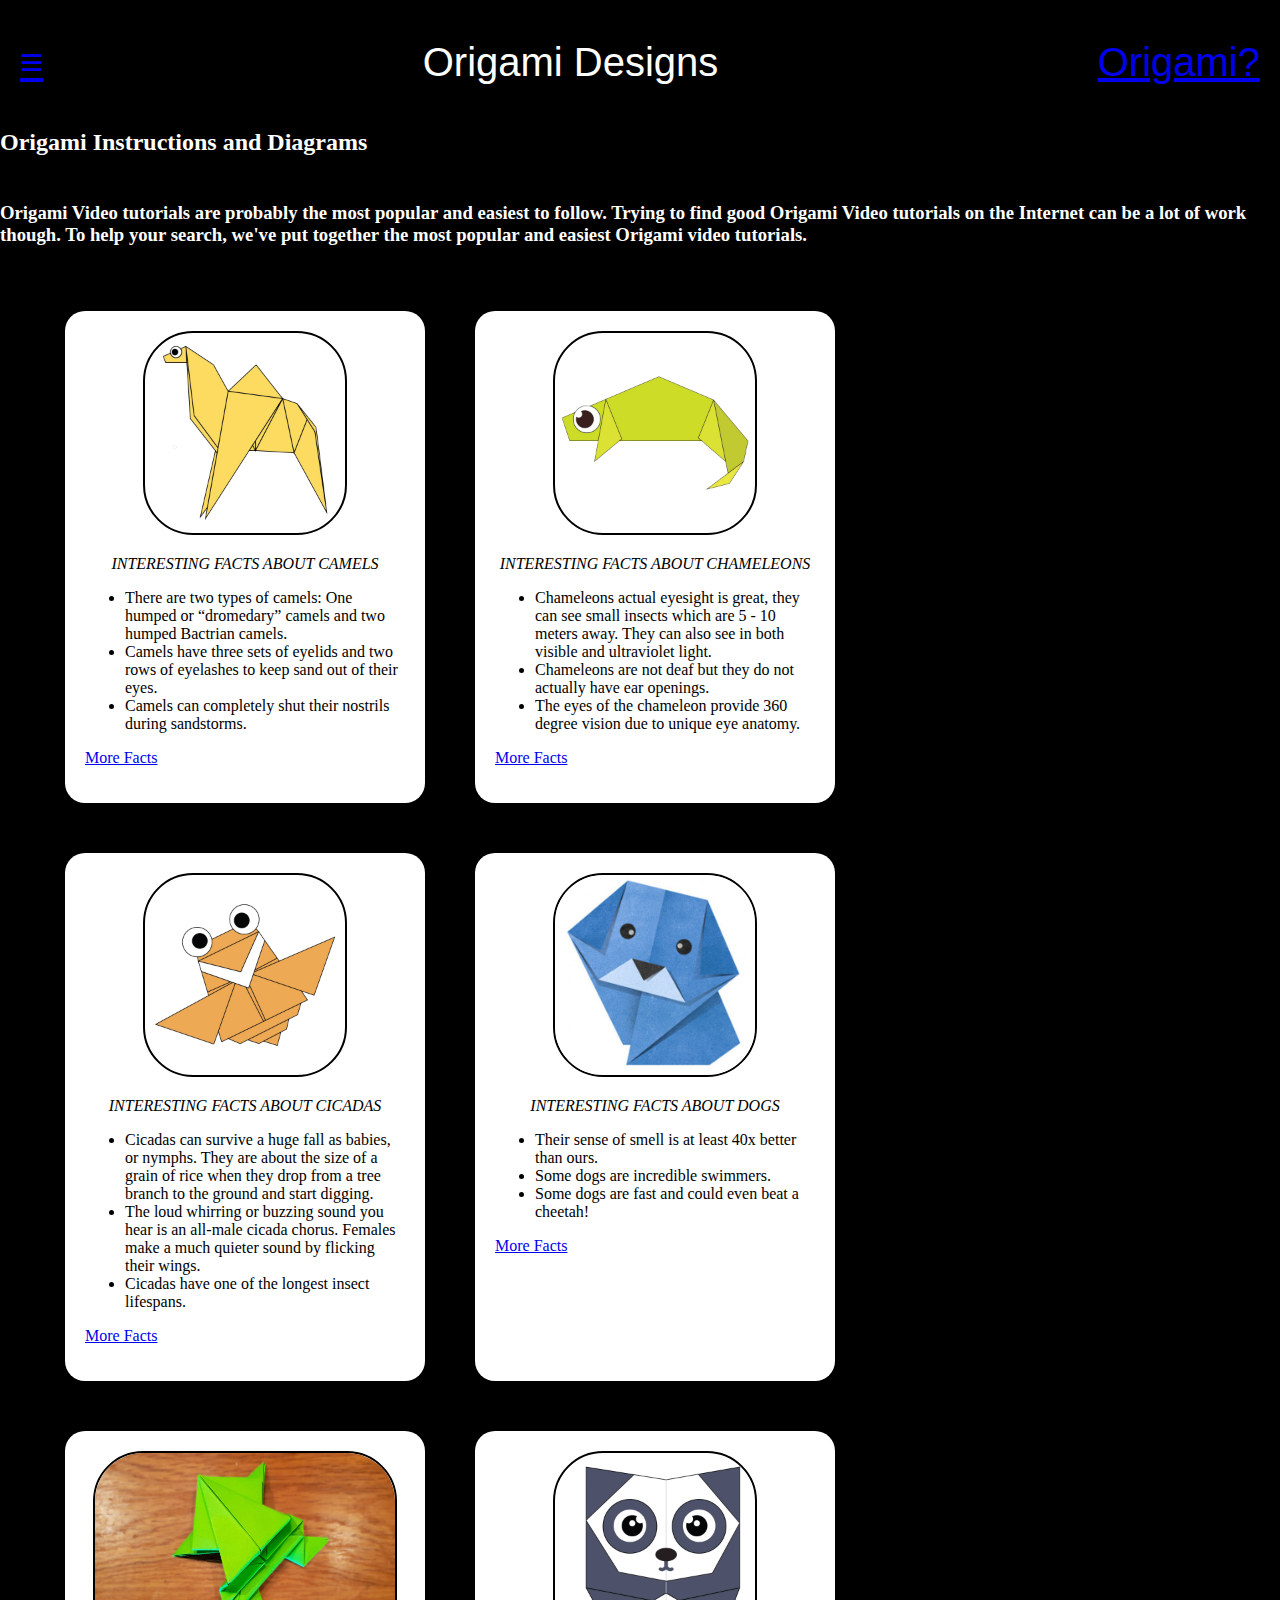
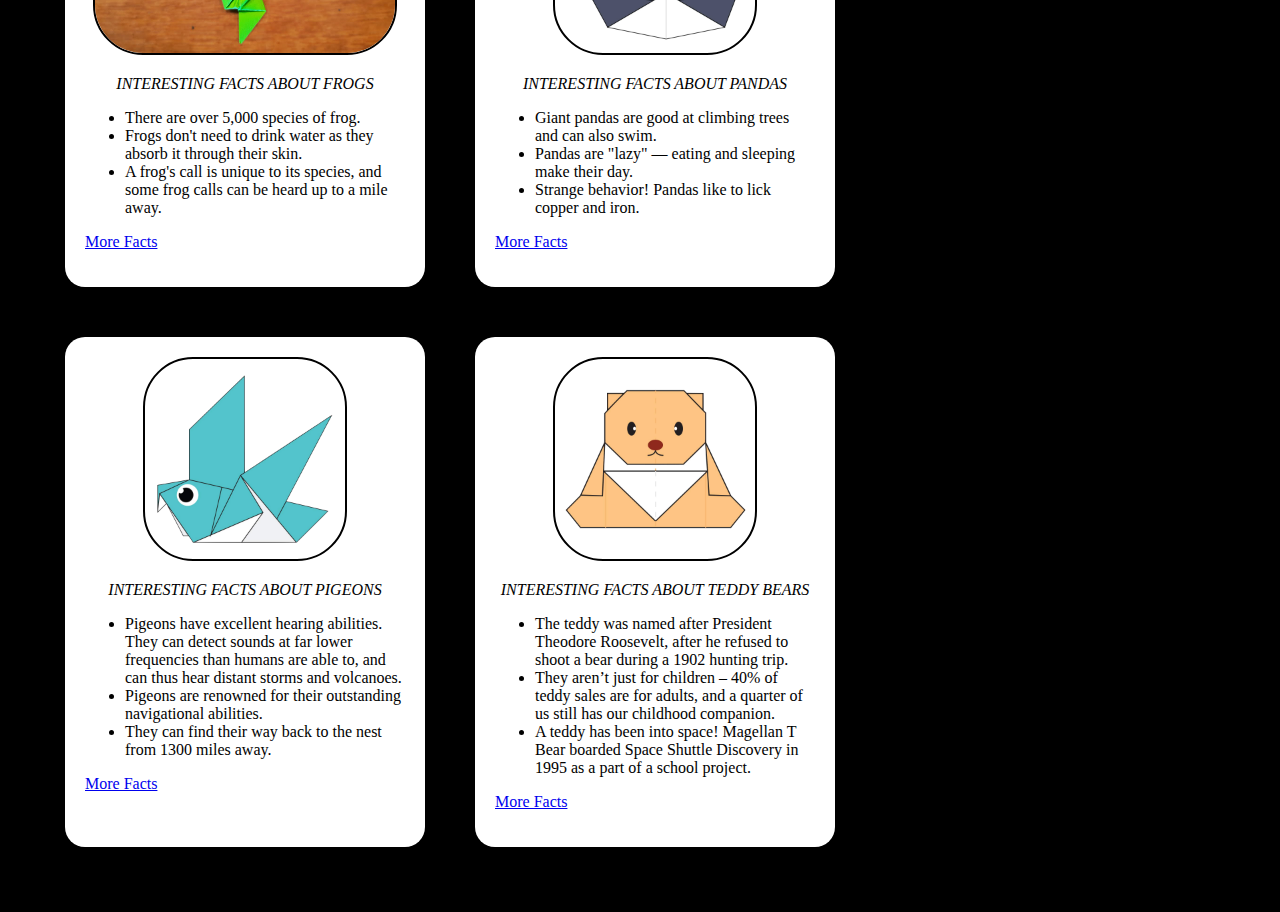
<file: index.html>
<!DOCTYPE html>
<html lang = "en">
    <head>
        <h2>
        <title>
           
            Origami Designs
       
        </title>
        <link rel = "stylesheet" type = "text/css" href = "index.css" />
    </head>
    <body>
        <div class = "header">
        <div class = "menu">
        <div ><a href = "#">≡</a></div>
    
    <div>Origami Designs</div>
   <div><a href = "about.html">Origami?</a></div>
   </div>
   </div>
   <div class = "color">
       <p>Origami Instructions and Diagrams</p>
    </h2>
    <h3><br>
        <div class = "back">
        Origami Video tutorials are probably the most popular and easiest to follow.
        Trying to find good Origami Video tutorials on the Internet can be a lot of work though.
        To help your search, we've put together the most popular and easiest Origami video tutorials.
    </div>
    </h3>
   </div>
   
   <div class = "grid">
       <div class = "origami">
        <center>     
    <a href = "https://youtu.be/0WsIzzLgqJs"><img src= "camel.png" width="200px" height="200px"></a>
    <p><i> INTERESTING FACTS ABOUT CAMELS</i></p>
        </center>
        <p>
            
         <ul>  

        <li>There are two types of camels: One humped or “dromedary” camels and two humped Bactrian camels.</li>
        <li>Camels have three sets of eyelids and two rows of eyelashes to keep sand out of their eyes.</li>
        <li>Camels can completely shut their nostrils during sandstorms.</li>
   
         </ul>  

         <div><a href = "https://www.kiddle.co/s.php?q=facts+about+camel#gsc.tab=0&gsc.q=facts%20about%20camel&gsc.page=1">More Facts</a></div>

  </p>
  </div>
  
  <div class = "origami">
    <center>
    <a href = "https://youtu.be/NziZuebfU8M"><img src= "chameleon.png"width="200px" height="200px"></a>
    <p><i> INTERESTING FACTS ABOUT CHAMELEONS</i></p>
    </center>
      <p>

    <ul>

 <li>Chameleons actual eyesight is great, they can see small insects which are 5 - 10 meters away. They can also see in both visible and ultraviolet light.</li>
 <li>Chameleons are not deaf but they do not actually have ear openings.</li>
 <li>The eyes of the chameleon provide 360 degree vision due to unique eye anatomy.</li>
    </ul>
    <div><a href = "https://www.kiddle.co/s.php?q=facts+about+chameleons#gsc.tab=0&gsc.q=facts%20about%20chameleons&gsc.page=1">More Facts</a></div>
      </p>
  </div>

  <div class = "origami">
    <center>
  <a href = "https://youtu.be/yHxmtgTx8Do"><img src= "cicada.png"width="200px" height="200px"></a>
  <p><i> INTERESTING FACTS ABOUT CICADAS</i></p>
    </center>
    <p>

  <ul>

<li>Cicadas can survive a huge fall as babies, or nymphs. They are about the size of a grain of rice when they drop from a tree branch to the ground and start digging.</li>
<li>The loud whirring or buzzing sound you hear is an all-male cicada chorus. Females make a much quieter sound by flicking their wings.</li>
<li>Cicadas have one of the longest insect lifespans.</li>
  </ul>
  <div><a href = "https://www.kiddle.co/s.php?q=facts+about+cicadas#gsc.tab=0&gsc.q=facts%20about%20cicadas&gsc.page=1">More Facts</a></div>
    </p>
</div>

<div class = "origami">
    <center>
  <a href = "https://youtu.be/atASww-Sl1M"><img src= "dog.png"width="200px" height="200px"></a>
  <p><i> INTERESTING FACTS ABOUT DOGS</i></p>
    </center>
    <p>

  <ul>

<li>Their sense of smell is at least 40x better than ours.</li>
<li>Some dogs are incredible swimmers.</li>
<li>Some dogs are fast and could even beat a cheetah!</li>
  </ul>
  <div><a href = "https://www.kiddle.co/s.php?q=facts+about+dogs#gsc.tab=0&gsc.q=facts%20about%20dogs&gsc.page=1">More Facts</a></div>
    </p>
</div>

<div class = "origami">
    <center>
  <a href = "https://youtu.be/NxYNq4sYA5I"><img src= "frog.jpg"width="300px" height="200px"></a>
  <p><i> INTERESTING FACTS ABOUT FROGS</i></p>
    </center>
    <p>

  <ul>

<li>There are over 5,000 species of frog.</li>
<li>Frogs don't need to drink water as they absorb it through their skin.</li>
<li>A frog's call is unique to its species, and some frog calls can be heard up to a mile away.</li>
  </ul>
  <div><a href = "https://www.kiddle.co/s.php?q=facts+about+frogs#gsc.tab=0&gsc.q=facts%20about%20frogs&gsc.page=1">More Facts</a></div>
    </p>
</div>


<div class = "origami">
    <center>
  <a href = "https://youtu.be/T1F6FzzSNdQ"><img src= "panda.png"width="200px" height="200px"></a>
  <p><i> INTERESTING FACTS ABOUT PANDAS</i></p>
    </center>
    <p>

  <ul>

<li>Giant pandas are good at climbing trees and can also swim.</li>
<li>Pandas are "lazy" — eating and sleeping make their day.</li>
<li>Strange behavior! Pandas like to lick copper and iron.</li>
  </ul>
  <div><a href = "https://www.kiddle.co/s.php?q=facts+about+pandas#gsc.tab=0&gsc.q=facts%20about%20pandas&gsc.page=1">More Facts</a></div>
    </p>
</div>

<div class = "origami">
    <center>
  <a href = "https://youtu.be/Yp6gu7cLUGI"><img src= "pigeon.png"width="200px" height="200px"></a>
  <p><i> INTERESTING FACTS ABOUT PIGEONS</i></p>
    </center>
    <p>

  <ul>

<li>Pigeons have excellent hearing abilities. They can detect sounds at far lower frequencies than humans are able to, and can thus hear distant storms and volcanoes.</li>
<li>Pigeons are renowned for their outstanding navigational abilities.</li>
<li>They can find their way back to the nest from 1300 miles away.</li>
  </ul>
  <div><a href = "https://www.kiddle.co/s.php?q=facts+about+pigeons#gsc.tab=0&gsc.q=facts%20about%20pigeons&gsc.page=1">More Facts</a></div>
    </p>
</div>

<div class = "origami">
    <center>
  <a href = "https://youtu.be/3DNxCN4gYa4"><img src= "teddy.png"width="200px" height="200px"></a>
  <p><i> INTERESTING FACTS ABOUT TEDDY BEARS</i></p>
    </center>
    <p>

  <ul>

<li>The teddy was named after President Theodore Roosevelt, after he refused to shoot a bear during a 1902 hunting trip.</li>
<li>They aren’t just for children – 40% of teddy sales are for adults, and a quarter of us still has our childhood companion.</li>
<li>A teddy has been into space! Magellan T Bear boarded Space Shuttle Discovery in 1995 as a part of a school project.</li>
  </ul>
  <div><a href = "https://www.kiddle.co/s.php?q=facts+about+Teddy+bears#gsc.tab=0&gsc.q=facts%20about%20Teddy%20bears&gsc.page=1">More Facts</a></div>
    </p>
</div>





    </body>
</html>
</file>
<file: index.css>
.menu{
    display:flex;
    justify-content: space-between;
    background-color: #000000;
    font-size: 40px;
    font-family: sans-serif;
    font-weight: 400;
    color: #FFFFFF;
    text-align: center;
    padding: 20px;
}

body{
background-color: #000000;
margin:0px
}

.grid{
    display: flex;
    flex-wrap: wrap;
    margin: 40px;
}

.grid img{
border: 2px solid #000000;
border-radius: 50px;
}

.origami{
   
    border-radius: 20px;
   background-color: #FFFFFF;
   padding: 20px;
   margin: 25px;
    width: 320px;
    font-family: 'Lucida Sans'
}

.color{
    color: #FFFFFF;
}

.back{
    color: #FFFFFF;
}
</file>
